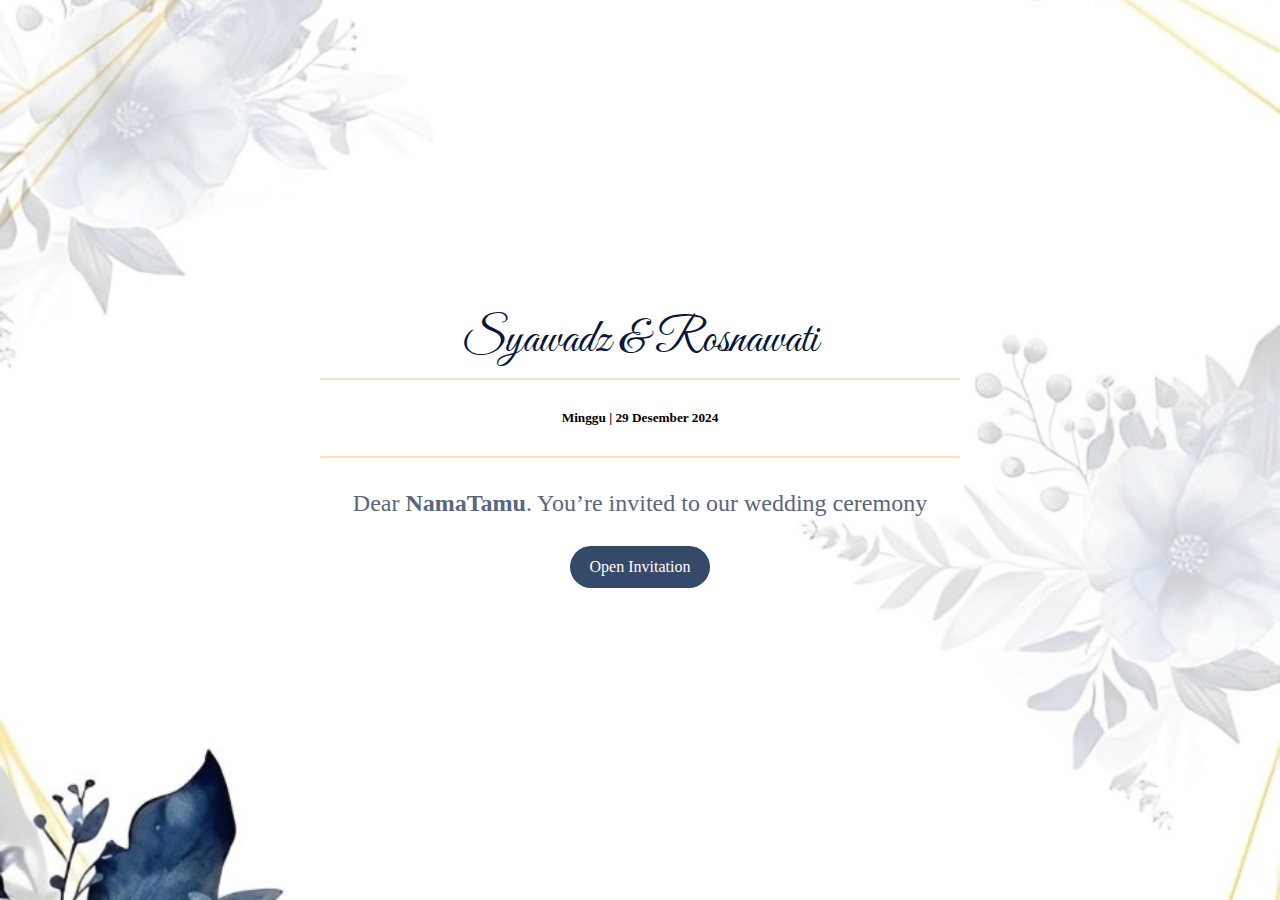
<file: index.html>
<!DOCTYPE html>
<html lang="en">

<head>
    <meta charset="UTF-8">
    <meta name="viewport" content="width=device-width, initial-scale=1.0">
    <title>Wedding Invitation</title>

    <!-- STYLE CSS -->
    <link rel="stylesheet" href="style/style.css">
    <link href="https://cdn.jsdelivr.net/npm/bootstrap@5.0.2/dist/css/bootstrap.min.css" rel="stylesheet"
        integrity="sha384-EVSTQN3/azprG1Anm3QDgpJLIm9Nao0Yz1ztcQTwFspd3yD65VohhpuuCOmLASjC" crossorigin="anonymous">

    <!-- FONTS -->
    <link
        href="https://fonts.googleapis.com/css2?family=Great+Vibes&family=Dancing+Script:wght@400;700&family=Parisienne&family=Sacramento&family=Allura&display=swap"
        rel="stylesheet">
    <link rel="preconnect" href="https://fonts.googleapis.com">
    <link rel="preconnect" href="https://fonts.gstatic.com" crossorigin>
    <link
        href="https://fonts.googleapis.com/css2?family=Cormorant+Garamond:ital,wght@0,300;0,400;0,500;0,600;0,700;1,300;1,400;1,500;1,600;1,700&family=Poppins:ital,wght@0,100;0,200;0,300;0,400;0,500;0,600;0,700;0,800;0,900;1,100;1,200;1,300;1,400;1,500;1,600;1,700;1,800;1,900&display=swap"
        rel="stylesheet">

</head>

<body>

    <main>
        <div class="container-fluid greetings">
            <h1 class="font-title">Syawadz & Rosnawati </h1>
            <hr>

            <h5>Minggu | 29 Desember 2024</h5>

            <hr>
            <div class="tamu">
                <p id="greeting">Dear <span id="guestName">NamaTamu</span>. You’re invited to our wedding ceremony</p>
                <a href="invitation.html" class="btn-satu" id="openInvitation">Open Invitation</a>
            </div>

            <script>

                // Membaca parameter dari URL
                const urlParams = new URLSearchParams(window.location.search);
                const name = urlParams.get('name');
                if (name) {
                    document.getElementById('guestName').textContent = name;
                }

                document.getElementById('openInvitation').addEventListener('click', function (event) {
                    event.preventDefault(); // Mencegah langsung menuju halaman baru
                    const container = document.querySelector('.greetings');

                    // Pilih animasi di sini
                    container.classList.add('expand-out'); // Ganti dengan kelas animasi yang diinginkan

                    // Tunggu animasi selesai sebelum navigasi
                    setTimeout(() => {
                        window.location.href = this.href;
                    }, 1000); // Durasi sesuai dengan animasi CSS
                });

            </script>
        </div>
    </main>
</body>

</html>
</file>
<file: style/style.css>
* {
    box-sizing: border-box;
    font-family: 'Playfair Display', serif;
}

body, section {
    margin: 0;
    padding: 0;
}

.btn-satu {
    text-decoration: none;
    display: inline-block;
    padding: 12px 20px;
    border-radius: 50px;
    margin-top: 5px;
    color: white;
    background: #354968;
    text-decoration: none;
    outline: none;
    cursor: pointer;
    animation: blink-pulse 1.5s infinite ease-in-out; 
}

.btn-satu:hover {
    background: #61718b;
}

.btn-kedua {
    text-decoration: none;
    display: inline-block;
    padding: 12px 20px;
    border-radius: 50px;
    margin-top: 5px;
    color: #09163a;
    background: #b0bbc9;
    outline: none;
    border: none;
    cursor: pointer;
    animation: blink-pulse 1.5s infinite ease-in-out; 
}

.btn-kedua:hover {
    background: #eee1a6;
}

@keyframes blink-pulse {
    0%, 100% {
        opacity: 1;
        transform: scale(1);
    }
    50% {
        opacity: 0.5;
        transform: scale(1.1); 
    }
}


/* -------------------------------------------------------------
                 LANDING PAGE
---------------------------------------------------------------- */
.greetings {
    padding: 0;
    margin: 0;
    background-image: url('../img/bg3.jpg');
    background-size: cover;
    background-position: center;
    background-attachment: fixed;
    background-repeat: no-repeat;
    position: relative;
    height: 100vh;
    display: flex;
    flex-direction: column;
    align-items: center;
    justify-content: center;
    text-align: center;
}

.font-title {
    font-family: 'Great Vibes', cursive;
    font-size: 2.9rem;
    font-weight: normal;
    margin: 0;
    color: #09163a;
    text-shadow: 2px 2px 5px white;
    animation: fadeIn 1.5s ease-out;
}

hr {
    border: none;
    border-top: 2px solid #f3e5c1;
    width: 50%;
}

#guestName {
    font-weight: bold;
}

p {
    font-size: 1.5rem;
    color: #59667e;
}

@media (max-width: 768px) {
    .font-title h1 {
        font-size: 2rem;
    }

    p {
        font-size: 1.2rem;
    }

    .greetings {
        background-attachment: scroll; 
        background-position: top center; 
    }
}

@keyframes slideInFromTop {
    0% {
        opacity: 0;
        transform: translateY(-50px);
    }

    100% {
        opacity: 1;
        transform: translateY(0);
    }
}

.greetings {
    animation: slideInFromTop 1.5s ease-out forwards;
}

.font-title,
#countdown,
.tamu {
    animation: slideInFromTop 1.5s ease-out forwards;
}

.expand-out {
    animation: expandOut 1s forwards;
}

@keyframes expandOut {
    from {
        transform: scale(1);
        opacity: 1;
    }

    to {
        transform: scale(1.5);
        opacity: 0;
    }
}

/* -------------------------------------------------------------
                 SECTION ONE
---------------------------------------------------------------- */
.invite {
    padding: 0;
    margin: 0;
    background-image: url('../img/section1-bg.jpg');
    background-size: cover;
    background-position: center;
    background-attachment: fixed;
    background-repeat: no-repeat;
    position: relative;
    height: 100vh;
    display: flex;
    flex-direction: column;
    align-items: center;
    justify-content: center;
    text-align: center;
    overflow: hidden;
}

.invite-title {
    font-size: 1.5rem;
    font-family: 'Cormorant Garamond', cursive;
    font-weight: normal;
    color: #09163a;
    text-shadow: 7px 7px 7px white;
    animation: fadeIn 1.5s ease-out;
}

.responsive-img {
    width: 100%;
    max-width: 300px;
    height: auto;
}

#countdown {
    display: flex;
    justify-content: center;
    align-items: center;
    gap: 10px;
    font-family: 'Playfair Display', serif;
    margin-top: 10px;
}

.time-box {
    background-color: rgba(255, 255, 255, 0.5);
    padding: 3px;
    border-radius: 10px;
    text-align: center;
    box-shadow: 0 4px 10px rgba(0, 0, 0, 0.1);
    min-width: 60px;
}

.time-box:hover {
    background-color: #b0bbc9;
}

.time-box span {
    font-size: 1.3rem;
    font-weight: bold;
}

.time-box p {
    font-size: 0.9rem;
    color: #555;
}

@keyframes fadeInScaleUp {
    from {
        opacity: 0;
        transform: scale(0.8);
    }

    to {
        opacity: 1;
        transform: scale(1);
    }
}

.responsive-img {
    width: 40%;
    height: auto;
    animation: fadeInScaleUp 1.5s ease-in-out;
}

.responsive-img:hover {
    transform: scale(1.1) rotate(5deg);
    transition: transform 0.3s ease-in-out;
}

@media (max-width: 480px) {
    .invite-title {
        font-size: 0.5rem;
        text-shadow: 4px 4px 4px white;
    }

    .responsive-img {
        max-width: 5%;
    }

    .time-box {
        min-width: 20px;
        font-size: 0.5rem;
    }

    .time-box span {
        font-size: 1rem;
    }

    .time-box p {
        font-size: 0.8rem;
    }
}

@media (max-width: 762px) {
    .invite{
        justify-content: flex-start;
    }

    .invite-title {
        font-size: 1.3rem;
        padding-top: 30%;
    }

    .responsive-img {
        max-width: 40%;
    }

    .time-box {
        min-width: 55px;
    }
}

@media (max-width: 935px) and (min-width: 763px) {
    .invite {
        justify-content: flex-start !important;
    }
    
    .invite-title {
        font-size: 1.5rem !important;
        padding-top: 70% !important;
    }    

    .decor.bottom-center {
        bottom: 90px !important;
    }
}

.decor {
    position: absolute;
    z-index: -1; 
    max-width: 15%; 
    opacity: 0; 
    animation: popUp 1.5s ease-out forwards, float 3s ease-in-out infinite; 
}

.decor.top-left {
    top: -20px;
    left: -15px;
}

.decor.top-right {
    top: -20px;
    right: -15px;
}

.decor.bottom-center {
    bottom: 10px;
    left: 50%;
    transform: translateX(-50%); 
    position: absolute; 
    opacity: 0; 
    animation: popUp 1.5s ease-out forwards, float 3s ease-in-out infinite;
}

@keyframes popUp {
    0% {
        opacity: 0;
        transform: translateX(-50%) scale(0.5); 
    }
    100% {
        opacity: 0.7;
        transform: translateX(-50%) scale(1); 
    }
}

@keyframes float {
    0%, 100% {
        transform: translateX(-50%) translateY(0); 
    }
    50% {
        transform: translateX(-50%) translateY(-10px); 
    }
}

.decor.top-left,
.decor.top-right {
    animation: popUp 1.5s ease-out forwards, floatTop 3s ease-in-out infinite; 
}

@keyframes floatTop {
    0%, 100% {
        transform: scale(1); 
    }
    50% {
        transform: scale(1.1); 
    }
}

@media (max-width: 768px) {
    .decor {
        max-width: 50%;
    }

    .decor.bottom-center {
        max-width: 70%;
    }
}

/* -------------------------------------------------------------
                 SECTION TWO
---------------------------------------------------------------- */
.card-img {
    width: 100%;
    height: auto;
    object-fit: cover;
}

.decorative-bottom-left {
    position: absolute; 
    bottom: -20px; 
    left: 10px; 
    width: 80px; 
    height: auto; 
    z-index: -1; 
    pointer-events: none; 
    opacity: 0.6; 
}

.card-img-overlay {
    position: absolute;
    top: 0;
    left: 0;
    width: 100%;
    height: 100%;
    display: flex;
    justify-content: center;
    align-items: center;
    text-align: center;
    padding: 20px;
    z-index: 1; 
}

.animated-text {
    font-size: 1rem;
    background: rgba(0, 0, 0, 0.1); 
    color: #09163a;
    padding: 50px; 
    border-radius: 20px; 
    backdrop-filter: blur(8px); 
    box-shadow: 0 10px 15px rgba(0, 0, 0, 0.5); 
    animation: slideInFromLeft 1.5s ease-out forwards, 
               rotateText 2s ease-in-out forwards, 
               pulseEffect 2.5s infinite ease-in-out;
    margin: 20px; 
}

@media (max-width: 768px) {
    .animated-text {
        font-size: 1rem;
        padding: 20px; 
    }
}

@keyframes slideInFromLeft {
    0% {
        opacity: 0;
        transform: translateX(-100%);
    }
    100% {
        opacity: 1;
        transform: translateX(0);
    }
}

@keyframes rotateText {
    0% {
        transform: rotate(0deg);
    }
    100% {
        transform: rotate(360deg);
    }
}

@keyframes pulseEffect {
    0% {
        transform: scale(1);
        box-shadow: 0 10px 15px rgba(0, 0, 0, 0.5);
    }
    50% {
        transform: scale(1.05);
        box-shadow: 0 15px 20px rgba(0, 0, 0, 0.7);
    }
    100% {
        transform: scale(1);
        box-shadow: 0 10px 15px rgba(0, 0, 0, 0.5);
    }
}

@media (min-width: 1024px) {
    .card-img {
        height: 100vh; 
    }
}

/* -------------------------------------------------------------
                 SECTION THREE
---------------------------------------------------------------- */
.nama-pengantin {
    font-family: 'Cormorant Garamond', cursive;
    font-size: 1.8rem;
    font-weight: normal;
    color: #09163a;
    text-shadow: 2px 2px 5px #8597ae;
}

.desc-pengantin {
    font-size: 0.9rem;
}

.gold-line {
    height: 2px; 
    background-color: #bfb791; 
    width: 50%; 
    margin: 0 auto; 
    margin-top: 15px;
    margin-bottom: 15px;
}

.social-icons {
    text-align: center; 
    margin-top: 15px;
}

.icon {
    display: inline-block;
    color: #bfb791; 
    font-size: 2rem; 
    margin: 0 10px; 
    transition: transform 0.3s ease, color 0.3s ease;
    text-decoration: none; 
    animation: blink-pulse 1.5s infinite ease-in-out;
}

@keyframes blink-pulse {
    0%, 100% {
        opacity: 1;
        transform: scale(1);
    }
    50% {
        opacity: 0.5;
        transform: scale(1.1); 
    }
}

.icon:hover {
    color: #DAA520; 
    transform: scale(1.2); 
}

.hidden {
    opacity: 0;
    transform: translateY(50px);
    transition: opacity 0.8s ease-out, transform 0.8s ease-out;
}

.visible {
    opacity: 1;
    transform: translateY(0);
}

.staggered:nth-child(1) {
    transition-delay: 0.5s;
}

.staggered:nth-child(2) {
    transition-delay: 0.9s;
}

.staggered:nth-child(3) {
    transition-delay: 0.8s;
}

.decorative-bottom-left {
    position: absolute;
    bottom: -100px;
    left: -35px;
    width: 40%; 
    height: auto;
    z-index: 1; 
    pointer-events: none; 
    opacity: 0; 
    margin: 0; 
    padding: 0; 
    animation: fade-up 2s ease-out forwards, sway 4s infinite ease-in-out; 
    transform-origin: center center; 
}

@media (max-width: 768px) {
    .decorative-bottom-left {
        width: 65%;
        bottom: -55px;
        opacity: 0.8;
    }
}

.decorative-bottom-left.fade-up {
    opacity: 1; 
    transform: translateY(0); 
    animation: sway 4s infinite ease-in-out; 
}

@keyframes sway {
    0%, 100% {
        transform: rotate(0deg); 
    }
    50% {
        transform: rotate(3deg); 
    }
}

/* -------------------------------------------------------------
                 SECTION FOUR
---------------------------------------------------------------- */
.background-container {
    position: absolute;
    top: 0;
    left: 0;
    width: 100%;
    z-index: -1;
    overflow: hidden;
    pointer-events: none;
}

.section4-dekorasi-atas {
    width: 100%;
    opacity: 0.7;
}

#fourth {
    position: relative;
    display: flex;
    flex-direction: column;
    justify-content: center;
    align-items: center;
    overflow: hidden;
}

.content {
    position: relative; 
    font-size: 1rem;
    background: #174d6c0f; 
    padding: 10px; 
    border-radius: 15px; 
    backdrop-filter: blur(9px); 
    box-shadow: 0 4px 6px rgba(123, 173, 223, 0.2); 
    margin: 20px; 
    text-align: center; 
}

.start-section {
    animation: pulse 3s infinite ease-in-out; 
}

@media (max-width: 768px) {
    .content {
        font-size: 0.9rem;
        padding-top: 50px;
    }

    .start-section{
        width: 50%;
    }

    .akad p{
        text-shadow: none;
    }
}

@keyframes pulse {
    0% {
        transform: scale(1);
    }
    50% {
        transform: scale(1.1); 
    }
    100% {
        transform: scale(1);
    }
}

.sec4-text-1 {
    font-size: 13px; 
    color: #051802 !important;
    text-shadow: 2px 2px 5px white;
} 

.akad p {
    font-size: 16px; 
    color: #333333; 
    line-height: 1.5; 
    margin-bottom: 10px; 
    text-align: center; 
    text-shadow: 2px 2px 5px rgba(0, 0, 0, 0.2);
}

.wkt {
    font-weight: bold; 
    font-size: 18px; 
    color: #cba53d; 
}

.carousel-control-prev-icon,
.carousel-control-next-icon {
    background-color: #354968;
    background-color: #354968;
    border-radius: 50%;
 } 


/* -------------------------------------------------------------
                 SECTION FIVE
---------------------------------------------------------------- */
.gallery-wrapper {
    position: relative; 
    width: 100%;
    background: linear-gradient(135deg, #86a5be, #b1c8d5, #e7ebeb); 
    padding: 50px 0; 
    overflow: hidden; 
}

.decorative-image-top {
    position: absolute;
    top: -10px;
    right: 3px; 
    z-index: 1; 
    opacity: 0.9;
    pointer-events: none; 
}

.decorative-image-top-left {
    position: absolute;
    top: 0px;
    left: 3px; 
    z-index: 1; 
    opacity: 0.9;
    pointer-events: none; 
}

.decorative-image-bottom {
    position: absolute;
    bottom: -10px; 
    left: 3px; 
    z-index: 1; 
    opacity: 0.95; 
    pointer-events: none; 
}

.decorative-image-bottom-right {
    position: absolute;
    bottom: -10px; 
    right: 3px; 
    z-index: 1; 
    opacity: 0.95; 
    pointer-events: none; 
}

.decorative-image-top img, .decorative-image-top-left img,
.decorative-image-bottom img, .decorative-image-bottom-right img {
    width: 100%; 
    object-fit: cover;
}

@media (max-width: 768px) {
    .decorative-image-top {
        top: -5px;
        right: -5px;
    }
    .decorative-image-top-left {
        top: -5px;
        left: -8px;
    }
    .decorative-image-bottom {
        bottom: -5px;
        left: -5px;
    }
    .decorative-image-bottom-right {
        bottom: -5px;
        right: -150px;
    }
    .decorative-image-top img,
.decorative-image-bottom img{
        width: 100%; 
    }
    .decorative-image-top-left img, .decorative-image-bottom-right img{
        width: 60%;
    }
}

.container {
    position: relative; 
    max-width: 1200px;
    margin: 0 auto;
    padding: 20px;
    z-index: 2; 
}

.gallery-title {
    text-align: center;
    margin-bottom: 30px;
    font-weight: bold;
    color: #333;
}

.gallery-grid {
    display: grid;
    grid-template-columns: repeat(4, 1fr); 
    gap: 15px;
}

.gallery-item img {
    width: 100%;
    height: auto;
    object-fit: cover;
    transition: transform 0.3s ease, box-shadow 0.3s ease;
    border-radius: 10%;
}

.gallery-item img:hover {
    transform: scale(1.05); 
    box-shadow: 0 8px 15px rgba(0, 0, 0, 0.2);
}

.gallery-item.tall {
    grid-row: span 2; 
    grid-column: span 1; 
}

@media (max-width: 768px) {
    .gallery-grid {
        grid-template-columns: repeat(2, 1fr); 
        gap: 10px; 
    }
}

@media (max-width: 576px) {
    .gallery-grid {
        grid-template-columns: repeat(2, 1fr); 
        gap: 8px; 
    }
    .gallery-wrapper {
        padding: 30px 0; 
    }
}

@keyframes fadeIn {
    from {
        opacity: 0;
        transform: translateY(20px);
    }
    to {
        opacity: 1;
        transform: translateY(0);
    }
}

.gallery-item {
    opacity: 0; 
    transform: translateY(20px); 
    transition: opacity 0.8s ease, transform 0.8s ease; 
}

.gallery-item.visible {
    opacity: 1; 
    transform: translateY(0); 
}

.gallery-item:nth-child(1) {
    animation-delay: 0.1s;
}
.gallery-item:nth-child(2) {
    animation-delay: 0.3s;
}
.gallery-item:nth-child(3) {
    animation-delay: 0.5s;
}
.gallery-item:nth-child(4) {
    animation-delay: 0.7s;
}
.gallery-item:nth-child(5) {
    animation-delay: 0.9s;
}
.gallery-item:nth-child(6) {
    animation-delay: 1.1s;
}
.gallery-item:nth-child(7) {
    animation-delay: 1.3s;
}
.gallery-item:nth-child(8) {
    animation-delay: 1.5s;
}

/* -------------------------------------------------------------
                 SECTION SIX
---------------------------------------------------------------- */
#sixth {
    position: relative;
    background: url('../img/section6.jpg') no-repeat center center;
    background-size: cover;
    padding: 20px;
    text-align: left;
    overflow: hidden;
}

#sixth div {
    position: relative;
    z-index: 2;
    margin: 0;
}

.timeline-container {
    display: flex;
    flex-direction: row;
    align-items: flex-start;
    position: relative;
    border-radius: 15px; 
    background: linear-gradient(  #8ba0b9, #b8c8d9, #8ba0b9); 
    box-shadow: 6px 6px 6px rgba(0, 0, 0, 0.5); 
    padding: 20px; 
}

.timeline {
    padding: 20px;
    width: 10%;
    display: flex;
    flex-direction: column;
    align-items: center;
    position: sticky;
}

.timeline-item {
    position: relative;
    display: flex;
    flex-direction: column;
    align-items: center;
}

.symbol {
    width: 40px; 
    height: 40px; 
    background: #c6bfbfe8; 
    border-radius: 50%;
    display: flex;
    justify-content: center;
    align-items: center;
    color: white; 
    transition: background 0.5s ease;
}

.symbol::before {
    content: '\f004'; 
    font-family: "Font Awesome 5 Free"; 
    font-weight: 800; 
}

.line {
    width: 4px;
    height: 40px;
    background: #ddd;
    transition: background 0.5s ease;
}

.timeline-item.active .symbol,
.timeline-item.active .line {
    background: #d19a65;
}

.kisah {
    padding: 20px;
    color: #333;
}

.kisah h6 {
    font-weight: bold;
    color: #4e6886;
}

.kisah p {
    font-size: 1rem;
    line-height: 1.8;
    margin-bottom: 30px;
}

.hidden {
    opacity: 0;
    transform: translateY(20px);
    transition: opacity 0.6s ease, transform 0.6s ease;
}

.visible {
    opacity: 1;
    transform: translateY(0);
}

@media (max-width: 768px) {
    .timeline-container {
        flex-direction: row; 
        align-items: flex-start;
        padding: 5px;
        box-shadow: 0 3px 5px rgba(123, 173, 223, 0.2); 
    }

    .timeline {
        width: 15%; 
    }

    .timeline-item {
        margin-bottom: 30px;
    }

    .kisah .content-item {
        margin-bottom: 2px;
    }

    .kisah h6 {
        font-size: 0.8rem;
    }

    .kisah p {
        font-size: 0.7rem; 
        margin-bottom: 10px;
    }

    .symbol {
        width: 30px; 
        height: 30px; 
        font-size: 15px; 
    }

    .line {
        width: 3px; 
        height: 60px;
    }

    #step2 .line {
        height: 100px; 
    }

    #step3 .line {
        height: 64px; 
    }
    
}

/* -------------------------------------------------------------
                 SECTION SEVEN
---------------------------------------------------------------- */
#seventh {
    position: relative;
    background: url('../img/section7.jpg') no-repeat center center;
    background-size: cover;
    padding: 50px 20px; 
    text-align: center; 
    overflow: hidden;
}

#seventh .content-wrapper {
    max-width: 800px;
    margin: 0 auto; 
    padding: 20px;
    background: rgba(255, 255, 255, 0.8); 
    border-radius: 15px; 
    box-shadow: 0 4px 6px rgba(0, 0, 0, 0.1); 
}

#seventh .gift {
    margin-bottom: 20px; 
}

#seventh .text-content {
    color: #333;
    font-size: 16px;
    line-height: 1.6; 
}

#seventh .gift-button {
    margin-top: 20px;
    padding: 10px 20px;
    background-color: #d19a65; 
    color: #fff;
    border: none;
    border-radius: 5px;
    font-size: 14px;
    cursor: pointer;
    text-transform: uppercase;
    transition: background-color 0.3s ease;
}

#seventh .gift-button:hover {
    background-color: #354968;
}

.gift img {
    width: 50%;
}

.dropdown-section {
    margin-top: 20px;
    text-align: left;
}

.account-dropdown {
    width: 100%;
    padding: 10px;
    margin-top: 10px;
    border: 1px solid #ccc;
    border-radius: 5px;
    font-size: 16px;
}

.button-group {
    margin-top: 15px;
    display: flex;
    gap: 10px;
}

.action-button {
    padding: 10px 20px;
    font-size: 14px;
    color: #fff;
    background-color: #d19a65;
    border: none;
    border-radius: 5px;
    cursor: pointer;
    transition: background-color 0.3s ease;
}

.action-button:hover {
    background-color: #354968;
}

/* -------------------------------------------------------------
                 SECTION EIGHT
---------------------------------------------------------------- */
.guest-form {
    max-width: 500px;
    margin: 20px auto;
    padding: 20px;
    border: 1px solid #ddd;
    border-radius: 10px;
    background-color: #f9f9f99c;
    box-shadow: 0 4px 6px rgba(0, 0, 0, 0.1);
}

.form-group {
    margin-bottom: 15px;
}

.form-group label {
    display: block;
    font-weight: bold;
    margin-bottom: 5px;
}

.form-group input, .form-group select, .form-group textarea {
    width: 100%;
    padding: 10px;
    border: 1px solid #ccc;
    border-radius: 5px;
}

.submit-button {
    width: 100%;
    padding: 10px;
    background-color: #d19a65;
    color: #fff;
    border: none;
    border-radius: 5px;
    font-size: 16px;
    cursor: pointer;
    transition: background-color 0.3s ease;
}

.submit-button:hover {
    background-color: #354968;
}

#messages-container {
    margin-top: 20px;
}

#messages-list {
    border-top: 1px solid #ccc;
    padding-top: 10px;
}

.nav-button {
    margin: 5px;
    padding: 10px 20px;
    background-color: #007bff;
    color: white;
    border: none;
    cursor: pointer;
}

.nav-button:disabled {
    background-color: #ccc;
    cursor: not-allowed;
}

.container.full-center {
    display: flex;
    justify-content: center;
    align-items: center;
    text-align: center;
}

@media (max-width: 768px) {
    .content-akhir img {
        width: 20%;
    }

    .font-title {
        font-family: 'Great Vibes', cursive;
        font-size: 2rem;
        font-weight: normal;
        margin: 0;
        color: #09163a;
        text-shadow: 2px 2px 5px white;
        animation: fadeIn 1.5s ease-out;
    }
}

.music-control {
    position: fixed;
    top: 20px;
    right: 20px;
    z-index: 9999;
}

#musicButton {
    background: #d19a65;
    color: rgb(16, 16, 16);
    border: none;
    padding: 10px 10px;
    border-radius: 50px;
    cursor: pointer;
    box-shadow: 0 4px 6px rgba(0, 0, 0, 0.1);
    transition: background 0.3s ease;
}

#musicButton:hover {
    background: #354968;
}

.credit {
    display: flex; 
    flex-direction: column; 
    justify-content: center; 
    align-items: center;
    text-align: center; 
    box-shadow: 0 -2px 5px rgba(0, 0, 0, 0.1);
    position: absolute;
    bottom: 0;
    left: 0;
    width: 100%;
    z-index: 1;
}

.social-link {
    display: inline-flex; 
    align-items: center;
    justify-content: center;
    margin: 0 5px;
    color: white;
    background-color: #d19a65;
    border-radius: 50%; 
    text-decoration: none;
    font-size: 1.5em; 
    width: 40px; 
    height: 40px; 
    transition: transform 0.2s ease; 
}

.social-link:hover {
    transform: scale(1.1); 
    color: #09163a;
}
</file>
